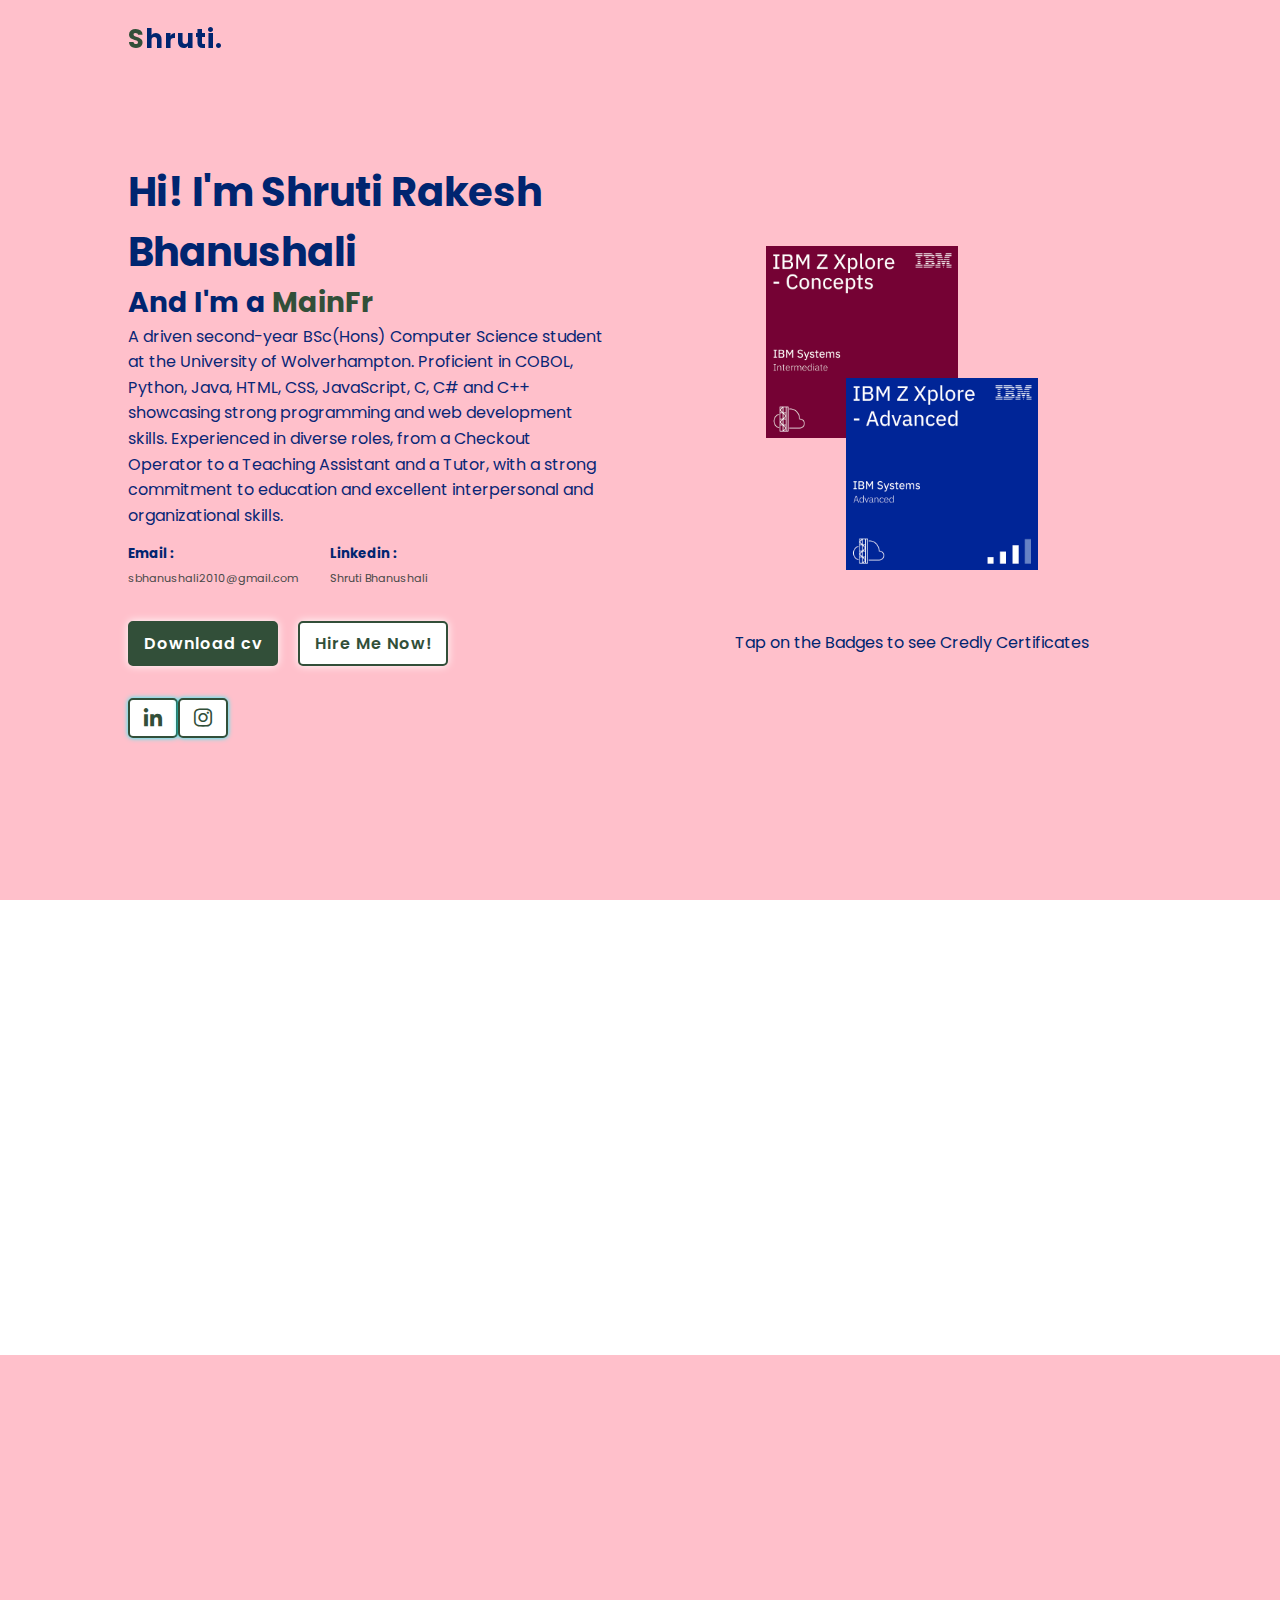
<file: index.html>
<!DOCTYPE html>
<html lang="en">
<head>
    <meta charset="UTF-8">
    <meta name="viewport" content="width=device-width, initial-scale=1.0">
    <title>Shruti Bhanushali</title>
    <link rel="stylesheet" href="style.css">
    <link rel="icon" href="icons8-portfolio-64.png" type="image/png">
    <link href='https://unpkg.com/boxicons@2.1.4/css/boxicons.min.css' rel='stylesheet'>
<head>
<body>
    <!-- header site  -->
    <header>
        <div class="logo"><span>S</span>hruti.</div>
        <ul class="navlist">
            <li><a href="#home" style="--i:1;">Home</a></li>
            <li><a href="#about" style="--i:2;">About</a></li>
            <li><a href="#skills" style="--i:4;">Skills</a></li>
            <li><a href="#portfolio" style="--i:5;">Portfolio</a></li>
        </ul>
        <div id="menu-icon" class="bx bx-menu"></div>
    </header>


    <!-- home section -------------------------------------------------------->
    <section id="home" class="home">
        <div class="home-content scroll-scale">
            <h1>Hi! I'm Shruti Rakesh Bhanushali</h1>
            <div class="change-text">
                <h3>And I'm a</h3>
                <h3>
                    <span class="word">Student</span>
                    <span class="word">MainFramer</span>
                    <span class="word">ML&nbsp;engineer</span>
                    <span class="word">Web&nbsp;Developer</span>
                    <span class="word">Frontend&nbsp;Developer</span>
                </h3>
            </div>

            <p>A driven second-year BSc(Hons) Computer Science student at the University of Wolverhampton. Proficient in COBOL, Python, Java, HTML, CSS, JavaScript, C, C# and C++ showcasing strong programming and web development skills. Experienced in diverse roles, from a Checkout Operator to a Teaching Assistant and a Tutor, with a strong commitment to education and excellent interpersonal and organizational skills.</p>

            <div class="info-box">
                <div class="email-info">
                    <h5>Email :</h5>
                    <span>sbhanushali2010@gmail.com</span>
                </div>
                <div class="behance-info">
                    <h5>Linkedin :</h5>
                    <span>Shruti Bhanushali</span>
                </div>
            </div>

            <div class="btn-box">
                <a href="ShrutiBhanushaliCV.pdf" class="btn">Download cv</a>
                <a href="mailto:sbhanushali2010@gmail.com" class="btn">Hire Me Now!</a>
            </div>

            <div class="social-icons">
                <a href="https://www.linkedin.com/in/shruti-bhanushali-9539a025b/"><i class='bx bxl-linkedin'></i></a>
                <a href="https://www.instagram.com/shrutirbhanushali/"><i class='bx bxl-instagram'></i></a>
            </div>
        </div>

        <div class="home-image scroll-scale">
            <div class="img-box">
                <a href="https://www.credly.com/badges/64c7030e-fb0e-4380-9a9e-2f94be5456d9/public_url"><img class="inner" src="ibm-z-xplore-concepts (2).png" alt=""></a>
                <a href="https://www.credly.com/badges/ff7a7794-5530-4a1b-acf7-c3dd86ae7668/public_url"><img class="outer" src="ibm-z-xplore-advanced (1).png" alt=""></a>
            </div>

            <div>
            <p class="message">Tap on the Badges to see Credly Certificates</p>
            </div>
        </div>
    </section>

    <!-- about section -------------------------------------------------------->
    <section id="about" class="about">
        <div class="about-content scroll-scale">
            <span>Let me introduce myself</span>
            <h2>About Me</h2>
            <h3>A story of good</h3>
            <p>🌍 International student in the UK since 2022, I am a tech enthusiast with a passion for coding and physics. Beyond the world of algorithms, I orchestrate my life with the harmonies of three musical instruments, creating a unique symphony of technology and art.</p>

            <div class="btn-box">
                <a href="#" class="btn">Read More!</a>
            </div>
        </div>
     </section>
      <!-- skill section -------------------------------------------------------->
      <section id="skills" class="skills">
        <div class="main-text scroll-scale">
            <span>Technical and Professional</span>
            <h2>My Skills</h2>
        </div>
        <br>
        <br>

        <div class="skill-main">
            <div class="skill-left scroll-scale">
                <h3>Technical Skills</h3>
                <div class="skill-bar">
                    <div class="info">
                        <p>Python</p>
                        <p>92%</p>
                    </div>
                    <div class="bar">
                        <span class="python"></span>
                    </div>
                </div>

                <div class="skill-bar">
                    <div class="info">
                        <p>HTML</p>
                        <p>82%</p>
                    </div>
                    <div class="bar">
                        <span class="html"></span>
                    </div>
                </div>
                
                <div class="skill-bar">
                    <div class="info">
                        <p>CSS</p>
                        <p>60%</p>
                    </div>
                    <div class="bar">
                        <span class="css"></span>
                    </div>
                </div>

                <div class="skill-bar">
                    <div class="info">
                        <p>Javascript</p>
                        <p>80%</p>
                    </div>
                    <div class="bar">
                        <span class="javascript"></span>
                    </div>
                </div>

                <div class="skill-bar">
                    <div class="info">
                        <p>C</p>
                        <p>50%</p>
                    </div>
                    <div class="bar">
                        <span class="c"></span>
                    </div>
                </div>

                <div class="skill-bar">
                    <div class="info">
                        <p>Java</p>
                        <p>70%</p>
                    </div>
                    <div class="bar">
                        <span class="java"></span>
                    </div>
                </div>

            </div>
            <div class="skill-right scroll-scale">
                <h3>Professional Skills</h3>
                <div class="professional">
                    <div class="box">
                        <div class="circle" data-dots="80" data-percent="95"></div>
                        <div class="text">
                            <big>95%</big>
                            <small>Team Work</small>
                        </div>
                    </div>

                    <div class="box">
                        <div class="circle" data-dots="80" data-percent="90"></div>
                        <div class="text">
                            <big>96%</big>
                            <small>Creativity and Innovation</small>
                        </div>
                    </div>

                    <div class="box">
                        <div class="circle" data-dots="80" data-percent="85"></div>
                        <div class="text">
                            <big>85%</big>
                            <small>Attention to Detail</small>
                        </div>
                    </div>

                    <div class="box">
                        <div class="circle" data-dots="80" data-percent="70"></div>
                        <div class="text">
                            <big>70%</big>
                            <small>Leadership</small>
                        </div>
                    </div>
                </div>
            </div>
        </div>
      </section>

      <!-- portfolio section -------------------------------------------------------->
      <section id="portfolio" class="portfolio">
        <div class="main-text scroll-scale">
            <span>What i've done so far</span>
            <h2>Projects</h2>          
        </div>
        <br>
        <br>

            <div class="portfolio-gallery scroll-bottom">
                    <div class="project1">
                    <h3>Games Technology</h3>
                        <p>
                        Designed an educational Unity app for solar simulation, leveraging game technology for serious applications in learning.
                        </p>
                    </div>

                    <div class="project1">
                        <h3>Internet Software Architecture</h3>
                        <p>
                        Developed Weather Forecast app prototypes with live data retrieval, server-side caching using PHP and MySQL in prototype 2, and browser caching with localStorage in prototype 3. Included UML Deployment Diagrams and reflective reports for each version, emphasizing strengths and weaknesses of the evolving architecture.
                        </p>
                    </div>

                    <div class="project1">
                        <h3>Data Analysis</h3>
                        <p>
                            •	Developed regression models using Linear Regression Model, Random Forest Regressor, and Neural Networks for House prices (R2 : 82.14%).
                            <br>
                            •	Applied classification algorithms (Decision Tree Classifier, Logistic Regression, NN), demonstrating proficiency in machine learning techniques for stellar classification and attained an accuracy of 96.96%.
                        </p>
                    </div>

                    <div class="project1">
                        <h3>E-commerce site</h3>
                        <p>
                        Developed mock e-commerce site using HTML, CSS, and JS, showcasing product handling, and checkout process proficiency. Conducted heuristic evaluation, detailing design choices, usability tests, and improvements based on results.
                        </p>
                    </div>

                    <div class="project1">
                        <h3>Collaborative Development </h3>
                        <p>
                            <i>Role: Software Developer and Business Analyst</i>
                            <br>
                            •	Spearheaded the development of a Minimum Viable Product (MVP) for an innovative healthcare app and created a user-friendly Minimal Marketable Product (MMP), emphasizing features crucial for patient-caregiver interaction. Implemented elderly-friendly design choices, catering to a diverse and less IT-literate audience. Contributed to Weekly Meetings.
                        </p>
                    </div>

                    <div class="project1">
                        <h3>Object-Oriented Programming </h3>
                        <p>
                            •	Designed Java banking system with Swing GUI for user transactions.
                            <br>
                            •	Developed a modified Trivial Pursuit game in Java, testing OOP principles, file handling, and unit testing. Implemented classes for reading, writing, deleting questions, game functions, game setup, and main. Created GUI with options to add and play questions. Incorporated a high score table and MySQL integration, ensuring modular design and testing.
                        </p>
                    </div>
                    <div class="project1">
                        <h3>Programming</h3>
                        <p>
                            •	Implemented Caesar Cipher encryption/decryption for secure text communication. 
                            <br>
                            •	Programmed Tic-Tac-Toe with AI opponent and winner determination.
                        </p>
                    </div>

            </div>

        </div>
      </section>


    <!-- footer website -->
    <footer>
        <p class="scroll-scale">Copyright &copy; 2024 by Shruti Bhanushali || All Right  Reservd.</p>
        <a href="#home"><i class='bx bx-up-arrow-alt'></i></a>
    </footer> 
      

    <script src="mixitup.min.js"></script>
    <script src="script.js"></script>

</body>
</html>
</file>
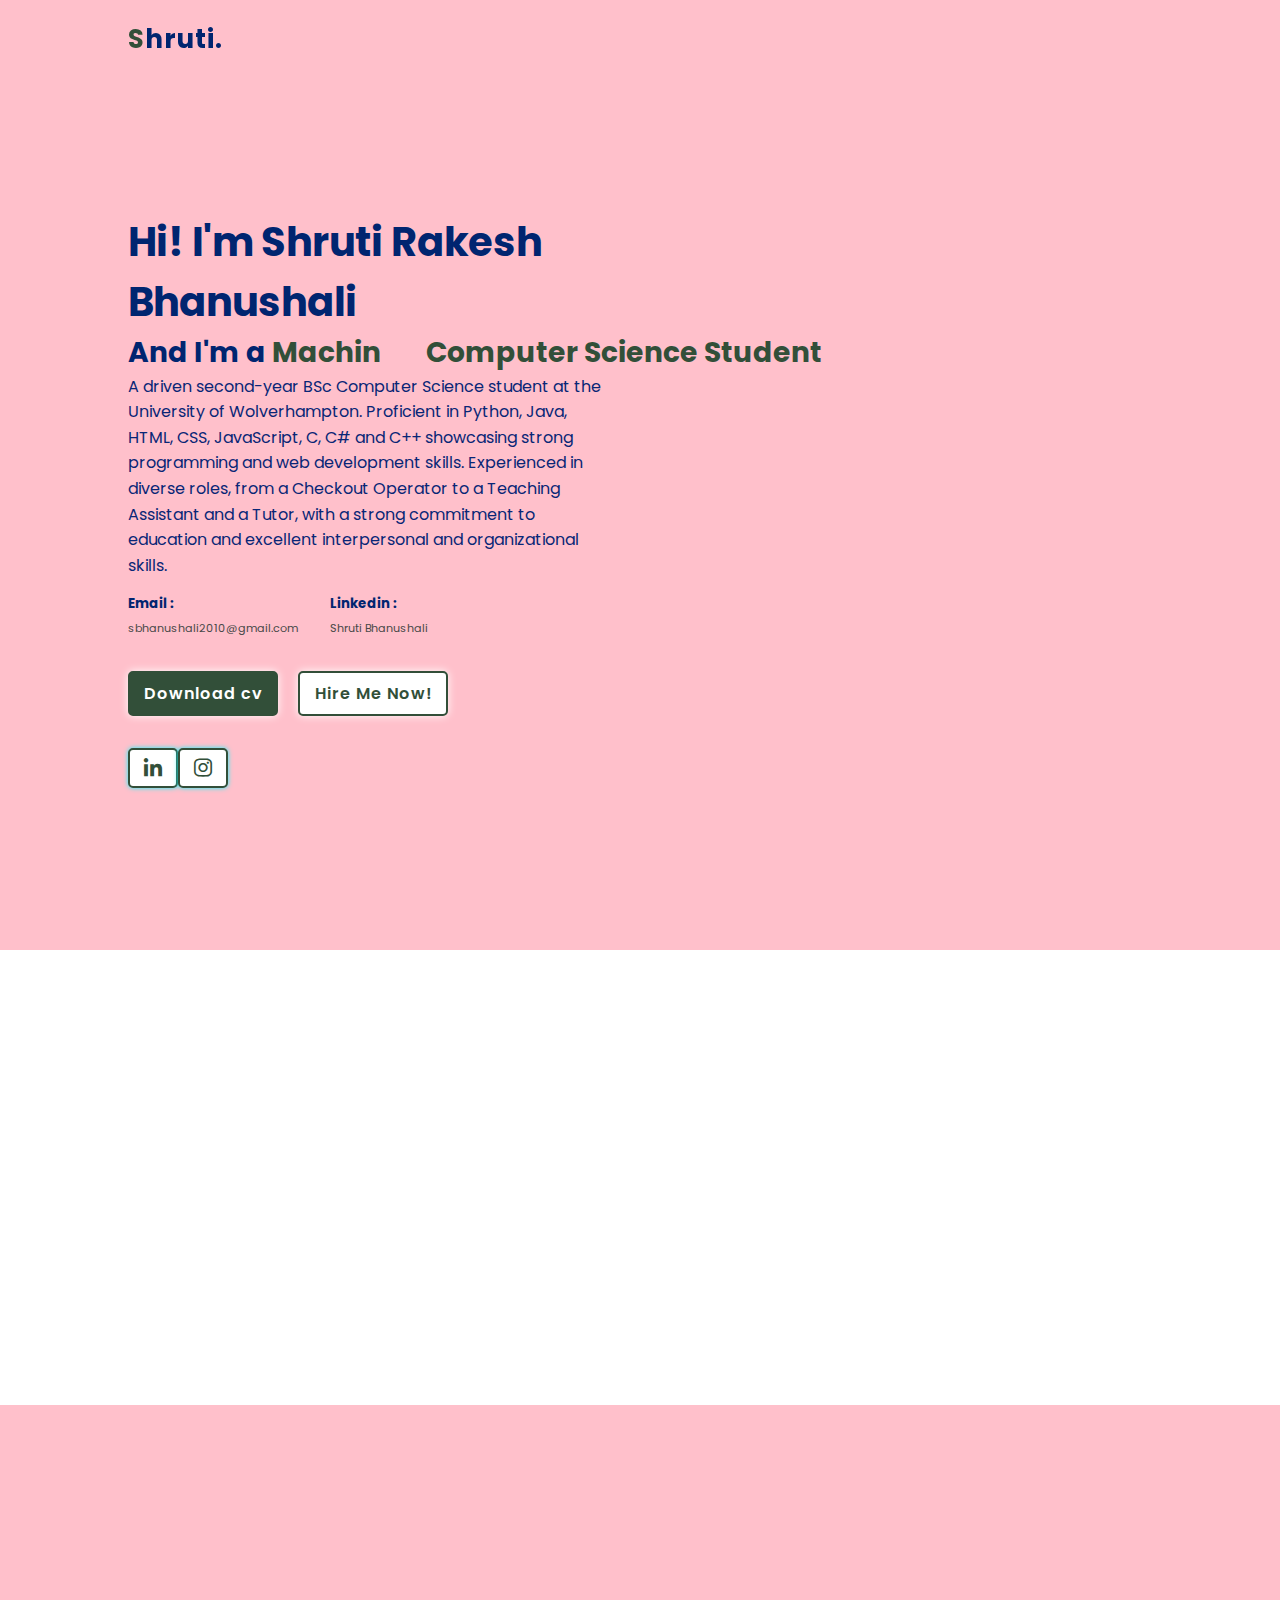
<file: docs/index.html>
<!DOCTYPE html>
<html lang="en">
<head>
    <meta charset="UTF-8">
    <meta name="viewport" content="width=device-width, initial-scale=1.0">
    <title>Portfolio Website</title>
    <link rel="stylesheet" href="../style.css">
    <link href='https://unpkg.com/boxicons@2.1.4/css/boxicons.min.css' rel='stylesheet'>
<head>
<body>
    <!-- header site  -->
    <header>
        <div class="logo"><span>S</span>hruti.</div>
        <ul class="navlist">
            <li><a href="#home" style="--i:1;">Home</a></li>
            <li><a href="#about" style="--i:2;">About</a></li>
            <li><a href="#skills" style="--i:4;">Skills</a></li>
            <li><a href="#portfolio" style="--i:5;">Portfolio</a></li>
        </ul>
        <div id="menu-icon" class="bx bx-menu"></div>
    </header>


    <!-- home section -------------------------------------------------------->
    <br>
    <br>
    <section id="home" class="home">
        <div class="home-content scroll-scale">
            <h1>Hi! I'm Shruti Rakesh Bhanushali</h1>
            <div class="change-text">
                <h3>And I'm a</h3>
                <h3>
                    <span class="word">BSc(Hons) Computer&nbsp;Science&nbsp;Student</span>
                    <span class="word">Machine&nbsp;learning&nbsp;engineer</span>
                    <span class="word">Web&nbsp;Developer</span>
                    <span class="word">Frontend&nbsp;Developer</span>
                </h3>
            </div>
            
            <p>A driven second-year BSc Computer Science student at the University of Wolverhampton. Proficient in Python, Java, HTML, CSS, JavaScript, C, C# and C++ showcasing strong programming and web development skills. Experienced in diverse roles, from a Checkout Operator to a Teaching Assistant and a Tutor, with a strong commitment to education and excellent interpersonal and organizational skills.</p>

            <div class="info-box">
                <div class="email-info">
                    <h5>Email :</h5>
                    <span>sbhanushali2010@gmail.com</span>
                </div>
                <div class="behance-info">
                    <h5>Linkedin :</h5>
                    <span>Shruti Bhanushali</span>
                </div>
            </div>

            <div class="btn-box">
                <a href="ShrutiBhanushaliCV.pdf" class="btn">Download cv</a>
                <a href="mailto:sbhanushali2010@gmail.com" class="btn">Hire Me Now!</a>
            </div>

            <div class="social-icons">
                <a href="https://www.linkedin.com/in/shruti-bhanushali-9539a025b/"><i class='bx bxl-linkedin'></i></a>
                <a href="https://www.instagram.com/shrutirbhanushali/"><i class='bx bxl-instagram'></i></a>
            </div>
        </div>
    </section>

    <!-- about section -------------------------------------------------------->
    <section id="about" class="about">
        <div class="about-content scroll-scale">
            <span>Let me introduce myself</span>
            <h2>About Me</h2>
            <h3>A story of good</h3>
            <p>🌍 International student in the UK since 2022, I am a tech enthusiast with a passion for coding and physics. Beyond the world of algorithms, I orchestrate my life with the harmonies of three musical instruments, creating a unique symphony of technology and art.</p>

            <div class="btn-box">
                <a href="#" class="btn">Read More!</a>
            </div>
        </div>
     </section>
      <!-- skill section -------------------------------------------------------->
      <section id="skills" class="skills">
        <div class="main-text scroll-scale">
            <span>technical and professional</span>
            <h2>My Skills</h2>
        </div>
        <br>
        <br>

        <div class="skill-main">
            <div class="skill-left scroll-scale">
                <h3>Technical Skills</h3>
                <div class="skill-bar">
                    <div class="info">
                        <p>Python</p>
                        <p>92%</p>
                    </div>
                    <div class="bar">
                        <span class="python"></span>
                    </div>
                </div>

                <div class="skill-bar">
                    <div class="info">
                        <p>HTML</p>
                        <p>82%</p>
                    </div>
                    <div class="bar">
                        <span class="html"></span>
                    </div>
                </div>
                
                <div class="skill-bar">
                    <div class="info">
                        <p>CSS</p>
                        <p>60%</p>
                    </div>
                    <div class="bar">
                        <span class="css"></span>
                    </div>
                </div>

                <div class="skill-bar">
                    <div class="info">
                        <p>Javascript</p>
                        <p>80%</p>
                    </div>
                    <div class="bar">
                        <span class="javascript"></span>
                    </div>
                </div>

                <div class="skill-bar">
                    <div class="info">
                        <p>C</p>
                        <p>50%</p>
                    </div>
                    <div class="bar">
                        <span class="c"></span>
                    </div>
                </div>

                <div class="skill-bar">
                    <div class="info">
                        <p>Java</p>
                        <p>70%</p>
                    </div>
                    <div class="bar">
                        <span class="java"></span>
                    </div>
                </div>

            </div>
            <div class="skill-right scroll-scale">
                <h3>Professional Skills</h3>
                <div class="professional">
                    <div class="box">
                        <div class="circle" data-dots="80" data-percent="95"></div>
                        <div class="text">
                            <big>95%</big>
                            <small>Team Work</small>
                        </div>
                    </div>

                    <div class="box">
                        <div class="circle" data-dots="80" data-percent="90"></div>
                        <div class="text">
                            <big>96%</big>
                            <small>Creativity and Innovation</small>
                        </div>
                    </div>

                    <div class="box">
                        <div class="circle" data-dots="80" data-percent="85"></div>
                        <div class="text">
                            <big>85%</big>
                            <small>Attention to Detail</small>
                        </div>
                    </div>

                    <div class="box">
                        <div class="circle" data-dots="80" data-percent="70"></div>
                        <div class="text">
                            <big>70%</big>
                            <small>Leadership</small>
                        </div>
                    </div>
                </div>
            </div>
        </div>
      </section>

      <!-- portfolio section -------------------------------------------------------->
      <section id="portfolio" class="portfolio">
        <div class="main-text scroll-scale">
            <span>What i've done so far</span>
            <h2>Projects</h2>          
        </div>
        <br>
        <br>

            <div class="portfolio-gallery scroll-bottom">
                    <div class="project1">
                    <h3>Games Technology</h3>
                        <p>
                        Designed an educational Unity app for solar simulation, leveraging game technology for serious applications in learning.
                        </p>
                    </div>

                    <div class="project1">
                        <h3>Internet Software Architecture</h3>
                        <p>
                        Developed Weather Forecast app prototypes with live data retrieval, server-side caching using PHP and MySQL in prototype 2, and browser caching with localStorage in prototype 3. Included UML Deployment Diagrams and reflective reports for each version, emphasizing strengths and weaknesses of the evolving architecture.
                        </p>
                    </div>

                    <div class="project1">
                        <h3>Data Analysis</h3>
                        <p>
                            •	Developed regression models using Linear Regression Model, Random Forest Regressor, and Neural Networks for House prices (R2 : 82.14%).
                            <br>
                            •	Applied classification algorithms (Decision Tree Classifier, Logistic Regression, NN), demonstrating proficiency in machine learning techniques for stellar classification and attained an accuracy of 96.96%.
                        </p>
                    </div>

                    <div class="project1">
                        <h3>E-commerce site</h3>
                        <p>
                        Developed mock e-commerce site using HTML, CSS, and JS, showcasing product handling, and checkout process proficiency. Conducted heuristic evaluation, detailing design choices, usability tests, and improvements based on results.
                        </p>
                    </div>

                    <div class="project1">
                        <h3>Collaborative Development </h3>
                        <p>
                            <i>Role: Software Developer and Business Analyst</i>
                            <br>
                            •	Spearheaded the development of a Minimum Viable Product (MVP) for an innovative healthcare app and created a user-friendly Mobile Medical Platform (MMP), emphasizing features crucial for patient-caregiver interaction. Implemented elderly-friendly design choices, catering to a diverse and less IT-literate audience. Contributed to Weekly Meetings.
                        </p>
                    </div>

                    <div class="project1">
                        <h3>Object-Oriented Programming </h3>
                        <p>
                            •	Designed Java banking system with Swing GUI for user transactions.
                            <br>
                            •	Developed a modified Trivial Pursuit game in Java, testing OOP principles, file handling, and unit testing. Implemented classes for reading, writing, deleting questions, game functions, game setup, and main. Created GUI with options to add and play questions. Incorporated a high score table and MySQL integration, ensuring modular design and testing.
                        </p>
                    </div>
                    <div class="project1">
                        <h3>Programming</h3>
                        <p>
                            •	Implemented Caesar Cipher encryption/decryption for secure text communication. 
                            <br>
                            •	Programmed Tic-Tac-Toe with AI opponent and winner determination.
                        </p>
                    </div>

            </div>

        </div>
      </section>


    <!-- footer website -->
    <footer>
        <p class="scroll-scale">Copyright &copy; 2024 by Shruti Bhanushali || All Right  Reservd.</p>
        <a href="#home"><i class='bx bx-up-arrow-alt'></i></a>
    </footer> 
      

    <script src="../mixitup.min.js"></script>
    <script src="../script.js"></script>

</body>
</html>
</file>
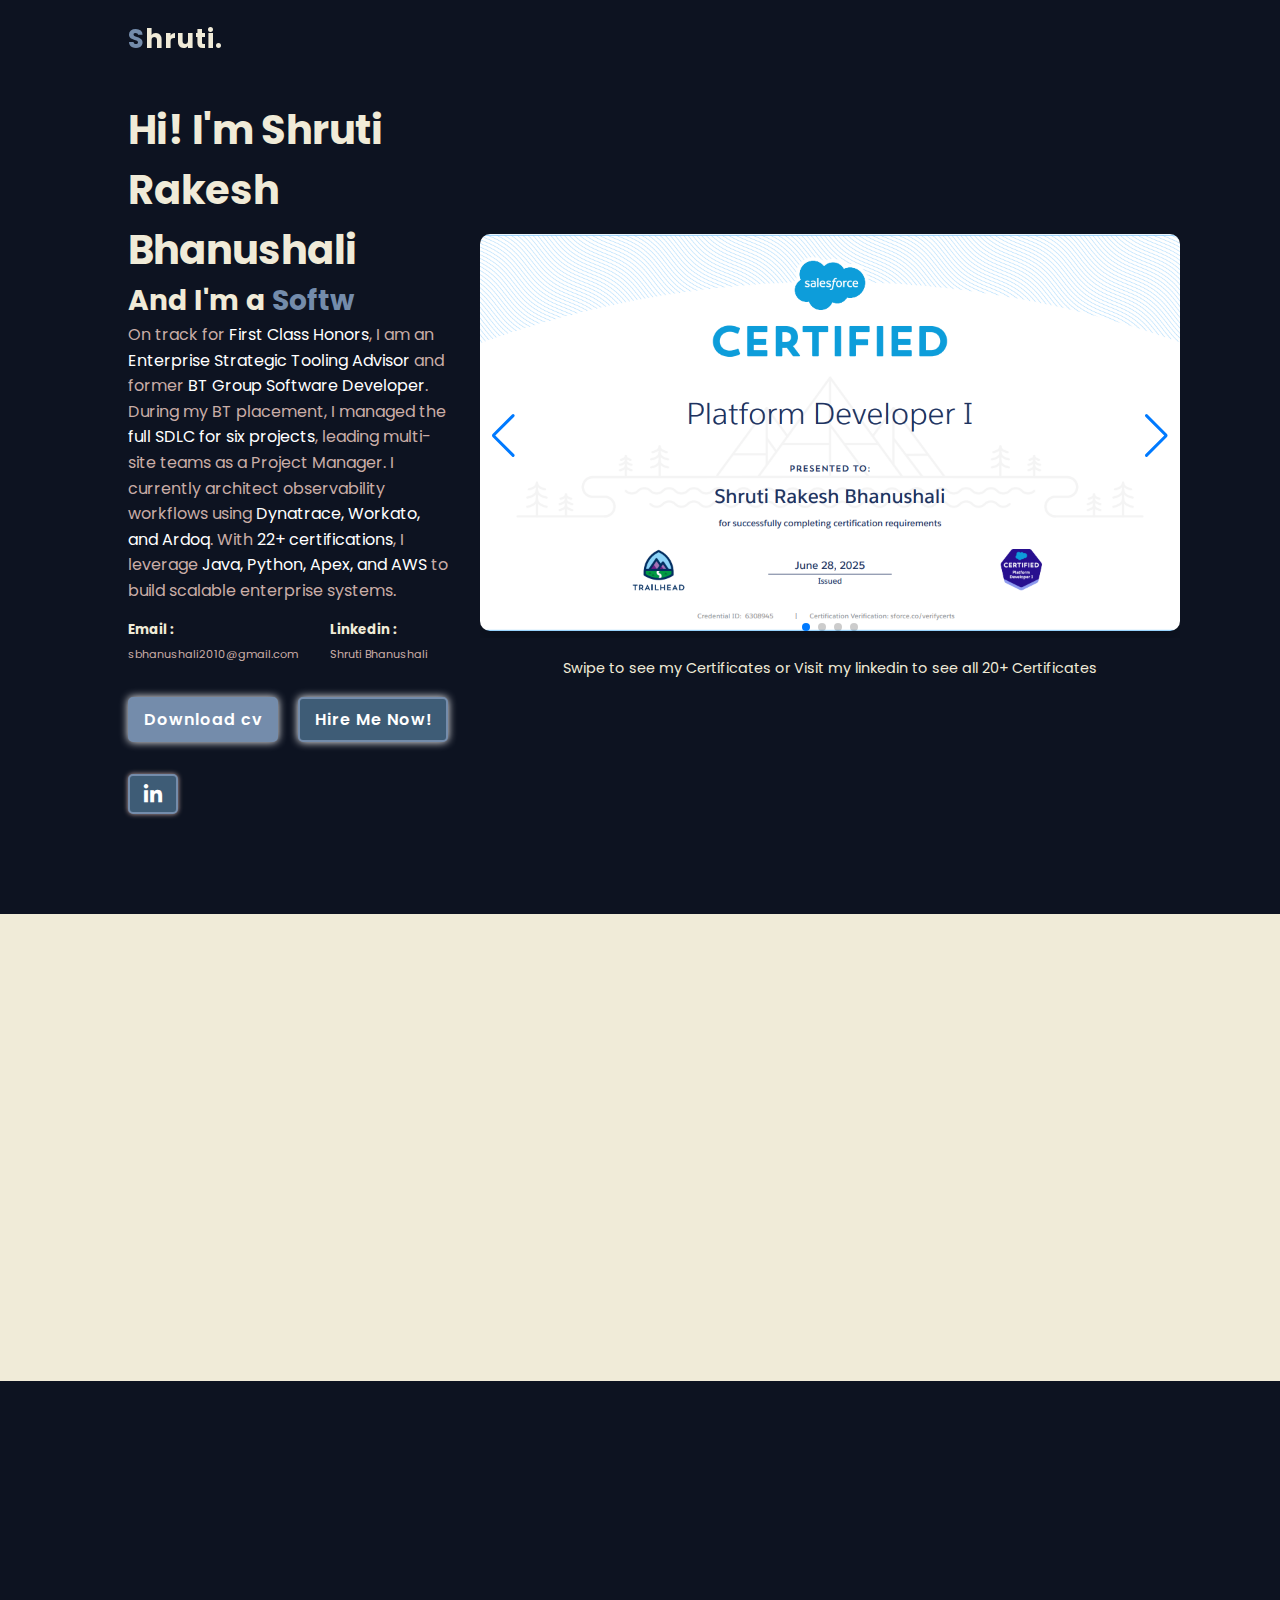
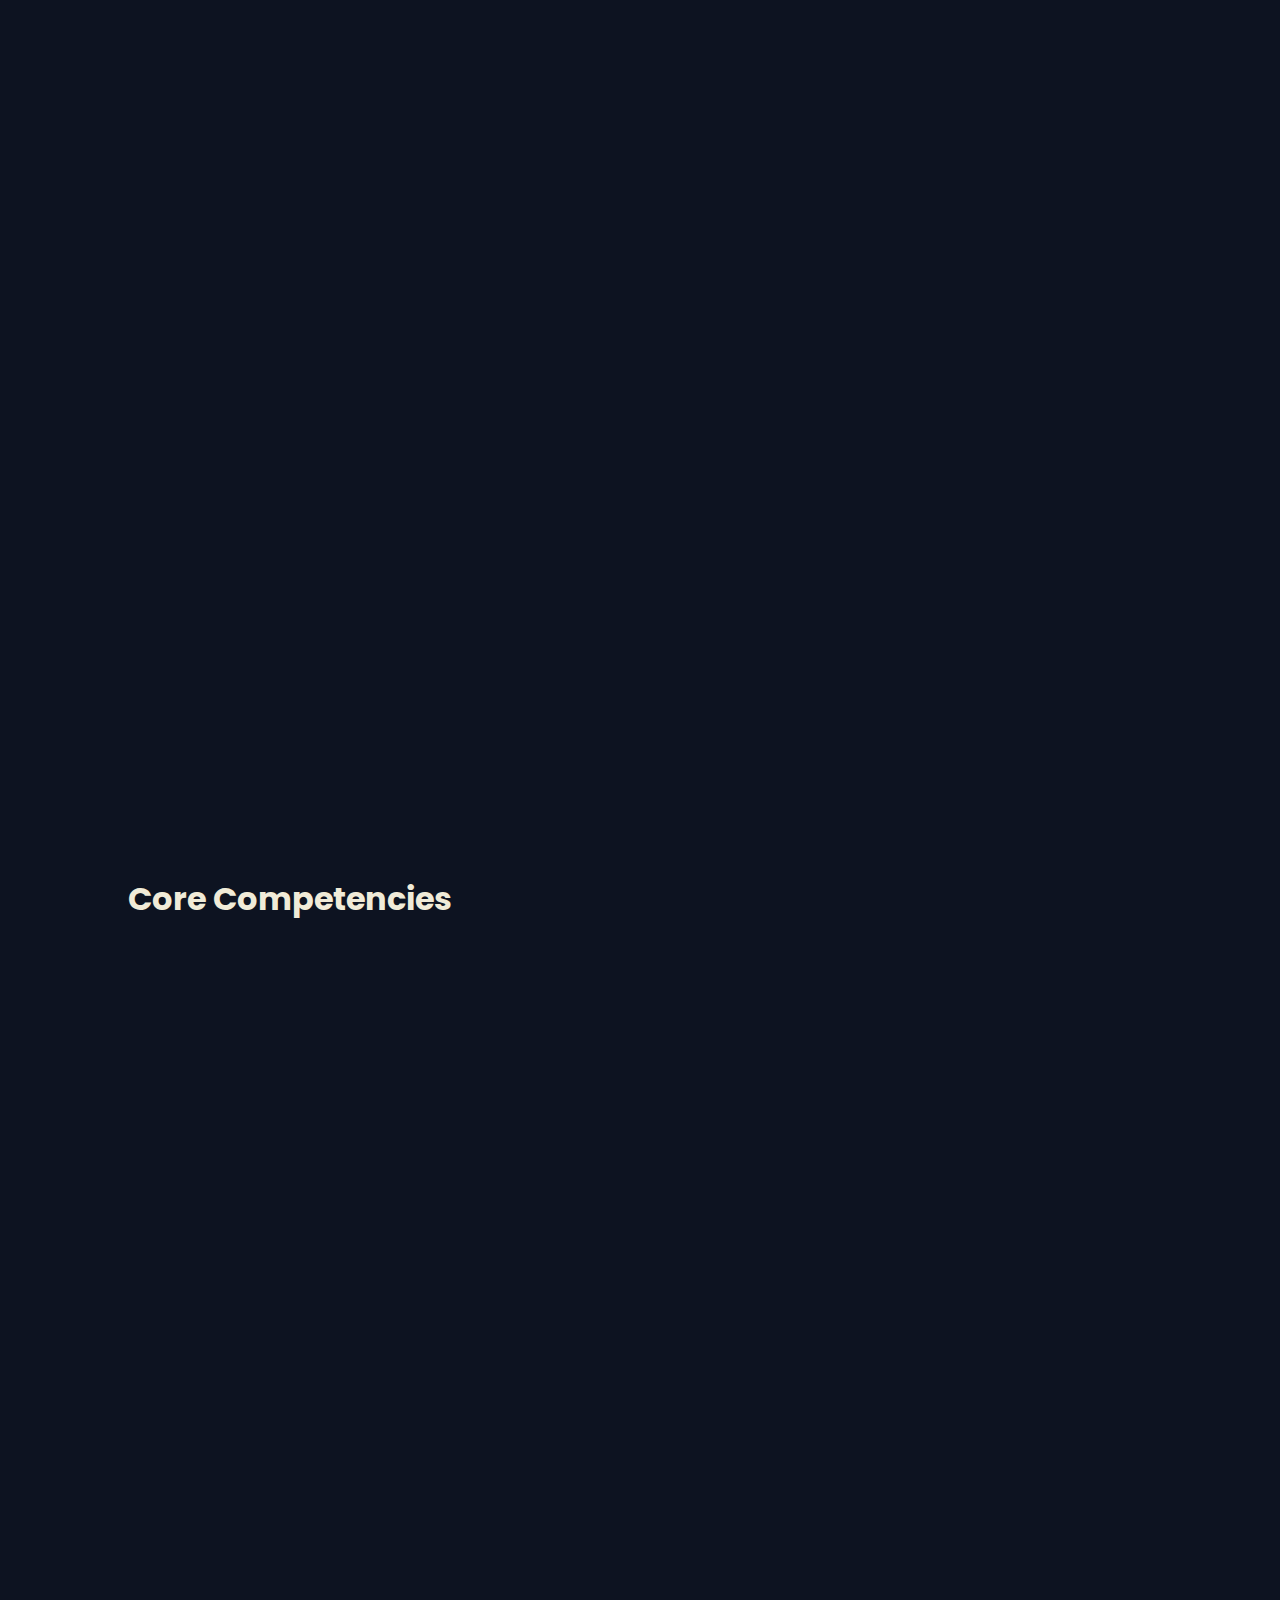
<file: sbhanushali2010.github.io-main/index.html>
<!DOCTYPE html>
<html lang="en">
<head>
    <meta charset="UTF-8">
    <meta name="viewport" content="width=device-width, initial-scale=1.0">
    <title>Shruti Bhanushali</title>
    <link rel="stylesheet" href="style.css">
    <link rel="stylesheet" href="https://cdn.jsdelivr.net/npm/swiper@11/swiper-bundle.min.css" />
    <link href='https://unpkg.com/boxicons@2.1.4/css/boxicons.min.css' rel='stylesheet'>
    <script src="https://cdn.jsdelivr.net/npm/swiper@11/swiper-bundle.min.js"></script>
    <link rel="icon" href="icons8-portfolio-64.png" type="image/png">
    <link href='https://unpkg.com/boxicons@2.1.4/css/boxicons.min.css' rel='stylesheet'>
<head>
<body>
    <!-- header site  -->
    <header>
        <div class="logo"><span>S</span>hruti.</div>
        <ul class="navlist">
            <li><a href="#home" style="--i:1;">Home</a></li>
            <li><a href="#about" style="--i:2;">About</a></li>
            <li><a href="#skills" style="--i:4;">Skills</a></li>
            <li><a href="#portfolio" style="--i:5;">Portfolio</a></li>
        </ul>
        <div id="menu-icon" class="bx bx-menu"></div>
    </header>


    <!-- home section -------------------------------------------------------->
    <section id="home" class="home">
        <div class="home-content scroll-scale">
            <h1>Hi! I'm Shruti Rakesh Bhanushali</h1>
            <div class="change-text">
                <h3>And I'm a</h3>
                <h3>
                    <span class="word">Student</span>
                    <span class="word">Software&nbsp;Engineer</span>
                    <span class="word">ML&nbsp;engineer</span>
                    <span class="word">Salesforce&nbsp;Developer</span>
                    <span class="word">Enterprise&nbsp;Architect</span>
                    <span class="word">Web&nbsp;Developer</span>
                </h3>
            </div>

            <p>
                On track for <span class="highlight">First Class Honors</span>, I am an 
                <span class="highlight">Enterprise Strategic Tooling Advisor</span> and former 
                <span class="highlight">BT Group Software Developer</span>. During my BT placement, I managed the 
                <span class="highlight">full SDLC for six projects</span>, leading multi-site teams 
                as a Project Manager. I currently architect observability workflows using 
                <span class="highlight">Dynatrace, Workato, and Ardoq</span>. With 
                <span class="highlight">22+ certifications</span>, I leverage 
                <span class="highlight">Java, Python, Apex, and AWS</span> to build scalable 
                enterprise systems.
            </p>

            <div class="info-box">
                <div class="email-info">
                    <h5>Email :</h5>
                    <span>sbhanushali2010@gmail.com</span>
                </div>
                <div class="behance-info">
                    <h5>Linkedin :</h5>
                    <span>Shruti Bhanushali</span>
                </div>
            </div>

            <div class="btn-box">
                <a href="ShrutiCV2244330.pdf" class="btn">Download cv</a>
                <a href="mailto:sbhanushali2010@gmail.com" class="btn">Hire Me Now!</a>
            </div>

            <div class="social-icons">
                <a href="https://www.linkedin.com/in/shruti-bhanushali-9539a025b/"><i class='bx bxl-linkedin'></i></a>
            </div>
        </div>

        <div class="home-image scroll-scale">
           <div class="swiper mySwiper">
                <div class="swiper-wrapper">
                    <div class="swiper-slide">
                        <img src="platformdev.png" alt="Salesforce Platform Developer">
                    </div>
                    <div class="swiper-slide">
                        <img src="Admin.png" alt="Salesforce Administrator">
                    </div>

                   <div class="swiper-slide">
                        <img src="businessanalyst.png" alt="Salesforce Business Analyst">
                    </div>
                    <div class="swiper-slide">
                        <img src="aiassociate.png" alt="Salesforce AI associate">
                    </div>
                </div>
                <div class="swiper-pagination"></div>
                <div class="swiper-button-next"></div>
                <div class="swiper-button-prev"></div>
            </div>
            <p class="message">Swipe to see my Certificates or Visit my linkedin to see all 20+ Certificates</p>    
        </div>
    </section>

    <!-- about section -------------------------------------------------------->
    <section id="about" class="about">
        <div class="about-content scroll-scale">
            <span>Let me introduce myself <i class='bx  bx-hail'></i> </span>
            <h2>About Me</h2>
            <p>Beyond my technical roles, I am a dedicated <span class="highlight2">educator</span>
            who has mentored students in <span class="highlight2">Mathematics</span> and <span class="highlight2">Science</span>,
            always striving to make complex concepts accessible through digital tools.
            I am also deeply committed to community impact; during my time at BT, I actively contributed to the <span class="highlight2">BFSEC( Belfast Social Events Committee)</span>,
            helping host events that raised vital funds for <span class="highlight2">Cancer Focus NI</span>.
            Whether I am exploring the intricacies of mainframe modernization or collaborating on IoT projects,
            I believe in technology as a force for good, driven by a philosophy of flexibility, empathy, and putting the customer first.</p>

            <div class="btn-box">
                <a href="#" class="btn">Read More!</a>
            </div>
        </div>
     </section>

     <!---------------------portfolio---------------->
       <section id="portfolio" class="projects">
            <div class="main-text scroll-scale">
                <h2>Personal Projects</h2>           
            </div>
            <br><br>

            <div class="portfolio-gallery scroll-bottom">
                <div class="project1">
                    <i class='bx bx-math' style="font-size: 2rem; color: #12f7ff;"></i>
                    <h3>The Collatz Blackhole</h3>
                    <h4 style="color: var(--hover-color);">Mathematical Visualization</h4>
                    <p>
                        An interactive visualization of the <strong>Collatz Conjecture</strong> (3n + 1 problem). Built to explore the "Blackhole" property of the number 1, where every positive integer eventually falls into the 4-2-1 loop. 
                    </p>
                    <div class="btn-box" style="margin-top: 15px; width: 100%; gap: 10px;">
                        <a href="https://sbhanushali2010.github.io/CollatzBlackhole/" class="btn" style="width: 130px; font-size: 0.8rem;" target="_blank">Live Demo</a>
                        <a href="https://www.linkedin.com/pulse/mathematical-blackhole-shruti-rakesh-bhanushali-9e" class="btn" style="width: 130px; font-size: 0.8rem;" target="_blank">Read Article</a>
                    </div>
                </div>
            
                <div class="project1">
                    <i class='bx bx-shopping-bag' style="font-size: 2rem; color: #12f7ff;"></i>
                    <h3>UrbanCart E-Commerce</h3>
                    <h4 style="color: var(--hover-color);">Full-Stack & UX Research</h4>
                    <p>
                        A user-centric shopping platform built with <strong>Shneiderman's Eight Golden Rules</strong> of interface design. Features dynamic item generation, <code>localStorage</code> data persistence, and a validated checkout workflow[cite: 53, 57, 61].
                    </p>
                    <div class="btn-box" style="margin-top: 15px; width: 100%; gap: 10px;">
                        <a href="https://github.com/sbhanushali2010/E-Commerce-Website" class="btn" style="width: 130px; font-size: 0.8rem;" target="_blank">GitHub Code</a>
                        <a href="Heuristics2244330.pdf" class="btn" style="width: 130px; font-size: 0.8rem;" target="_blank">UX Report</a>
                    </div>
                </div>

                <div class="project1">
                    <i class='bx bx-plus-medical' style="font-size: 2rem; color: #12f7ff;"></i>
                    <h3>Careify: Healthcare App</h3>
                    <h4 style="color: var(--hover-color);">Developer & Business Analyst</h4>
                    <p>
                        Spearheaded the development of a <strong>Minimum Viable Product (MVP)</strong> for a healthcare platform. As a Business Analyst, I defined the Minimal Marketable Product (MMP) features, emphasizing elderly-friendly UI/UX to facilitate patient-caregiver interaction.
                    </p>
                    <div class="btn-box" style="margin-top: 15px; width: 100%; gap: 10px;">
                        <a href="https://careify.kunfucle.com/" class="btn" style="width: 130px; font-size: 0.8rem;" target="_blank">Live Demo</a>
                        <a href="5CS024 - 2244330 MMP Individual Contribution Document.pdf" class="btn" style="width: 130px; font-size: 0.8rem;">Document</a>
                    </div>
                </div>

                <div class="project1">
                    <i class='bx bx-joystick' style="font-size: 2rem; color: #12f7ff;"></i>
                    <h3>Mission Zargoth</h3>
                    <h4 style="color: var(--hover-color);">VR Game Development</h4>
                    <p>
                        An immersive Virtual Reality educational game developed in <strong>Unity</strong> using <strong>C#</strong>. Designed an interactive "space cockpit" environment where players solve mathematical challenges to progress, featuring motion-controlled laser interactions and real-time score tracking.
                    </p>
                    <div class="btn-box" style="margin-top: 15px; width: 100%; gap: 10px;">
                        <a href="https://github.com/sbhanushali2010/Mission-Zargoth" class="btn" style="width: 130px; font-size: 0.8rem;" target="_blank">GitHub Code</a>
                        <a href="6CS013_EIT _Task1_VRApp2244330.mp4" class="btn" style="width: 130px; font-size: 0.8rem;">View Gameplay</a>
                    </div>
                </div>

                <div class="project1">
                    <i class='bx bx-chip' style="font-size: 2rem; color: #12f7ff;"></i>
                    <h3>CUDA Image Processing</h3>
                    <h4 style="color: var(--hover-color);">High-Performance Computing</h4>
                    <p>
                        Developed a high-performance <strong>Sobel Edge Detection</strong> algorithm using <strong>CUDA C</strong>. Optimized image processing by offloading luminance calculations and gradient magnitude kernels to the GPU, achieving massive parallel acceleration for 2D convolution.
                    </p>
                    <div class="btn-box" style="margin-top: 15px; width: 100%; gap: 10px;">
                        <a href="https://github.com/sbhanushali2010/ImageEdgesDetection" class="btn" style="width: 130px; font-size: 0.8rem;" target="_blank">GitHub Code</a>
                    </div>
                </div>
            </div>
       </section>


      <!-- skill section -------------------------------------------------------->
      <section id="skills" class="skills">
        <h1>Core Competencies</h1><br><br>
        <div class="competencies-grid scroll-scale">
            

            <div class="comp-box">
                <i class='bx bx-cloud'></i>
                <h3>Cloud Architecture</h3>
                <p>Designing scalable enterprise systems leveraging AWS and cloud-native principles for high availability.</p>
            </div>

            <div class="comp-box">
                <i class='bx bx-git-branch'></i>
                <h3>Full SDLC Management</h3>
                <p>End-to-end project leadership from requirements gathering to delivery, specializing in Java/Spring Boot ecosystems.</p>
            </div>

            <div class="comp-box">
                <i class='bx bx-line-chart'></i>
                <h3>DevOps & Observability</h3>
                <p>Implementing automated order recovery and monitoring workflows using Dynatrace for enterprise-wide visibility.</p>
            </div>

            <div class="comp-box">
                <i class='bx bx-wrench'></i>
                <h3>Enterprise Tooling</h3>
                <p>Architecting strategic workflows with Ardoq, Dynatrace, Workato, and Salesforce Apex to optimize business processes.</p>
            </div>

            <div class="comp-box">
                <img src="icons8-salesforce-48.png">
                <h3>Salesforce Development</h3>
                <p>Certified Platform Developer creating custom Apex solutions and account cleanup automation tools.</p>
            </div>
            
            <div class="comp-box">
                <i class='bx bx-group'></i>
                <h3>Leadership & Mentorship</h3>
                <p>Proven track record of leading cross-functional teams and mentoring junior developers to foster a culture of technical excellence and growth.</p>
            </div>

            <div class="comp-box">
                <i class='bx bx-bullseye'></i>
                <h3>Observability & SRE</h3>
                <p>Architecting comprehensive observability frameworks using Dynatrace to monitor system health and proactively resolve performance bottlenecks.</p>
            </div>

            <div class="comp-box">
                <i class='bx bx-code-block'></i>
                <h3>Agile Software Engineering</h3>
                <p>On track for First Class Honors with a proven ability to deliver robust Java/Spring Boot solutions within fast-paced, multi-site Agile environments.</p>
            </div>
        </div>
       
      </section>

      


      <!-- portfolio section -------------------------------------------------------->
      <section  class="portfolio">
            <div class="main-text scroll-scale">
                <span>My Professional Journey</span>
                <h2>Work Experience</h2>           
            </div>
            <br><br>

            <div class="portfolio-gallery scroll-bottom">
                <div class="project1">
                    <h3>Software Developer (Placement)</h3>
                    <h4 style="color: var(--hover-color);">BT Group, Northern Ireland</h4>
                    <p>
                        Managed the full SDLC for six enterprise projects. Led multi-site teams as a Project Manager to deliver an automated order recovery tool and a 50-stub Java/Spring Boot test harness. Designed a Salesforce Apex account cleanup app and mentored graduate developers.
                    </p>
                </div>

                <div class="project1">
                    <h3>Enterprise Strategic Tooling Advisor</h3>
                    <h4 style="color: var(--hover-color);">UnifiedPraxis, England</h4>
                    <p>
                        Currently architecting observability workflows and strategic tooling roadmaps. Leveraging platforms like Dynatrace, Workato, and Ardoq to optimize enterprise-wide visibility and operational efficiency across complex digital infrastructures.
                    </p>
                </div>

                <div class="project1">
                    <h3>Software Consultant</h3>
                    <h4 style="color: var(--hover-color);">NHS, England</h4>
                    <p>
                        Contributed to mainframe modernization initiatives and IoT projects. Focused on building scalable enterprise systems and delivering technical solutions driven by a philosophy of empathy and customer-first digital transformation.
                    </p>
                </div>

                <div class="project1">
                    <h3>Tutor & Teaching Assistant</h3>
                    <h4 style="color: var(--hover-color);">Multiple(Check out my CV for more info)</h4>
                    <p>
                        Mentored A-Level students in Mathematics and Science as a Tutor, utilizing digital tools to make complex concepts accessible. Provided academic support as a TA while maintaining a commitment to educational excellence and organizational leadership.
                    </p>
                </div>
            </div>
      </section>

      

    <!-- footer website -->
    <footer>
        <p class="scroll-scale">Copyright &copy; 2024 by Shruti Bhanushali || All Right  Reserved.</p>
        <a href="#home"><i class='bx bx-up-arrow-alt'></i></a>
    </footer> 
      

    <script src="mixitup.min.js"></script>
    <script src="script.js"></script>

</body>
</html>
</file>
<file: style.css>
@import url('https://fonts.googleapis.com/css2?family=Manrope:wght@200;300;400;500;600;700&family=Poppins:wght@100;200;300;400;500;600;700;800;900&display=swap');

*{
    padding: 0;
    margin: 0;
    box-sizing: border-box;
    list-style: none;
    scroll-behavior: smooth;
    text-decoration: none;
}

:root{
    --text-color:#002570;
    --hover-color:rgb(50, 79, 57);
    --bg-color:#ffffff;
    --secon-bg-color:#2f2f2f;
    --big-font:2.5rem;
    --normal-font:2rem;
    --white-box-shadow:0 0 .5rem #ffffff;
    --h2-font:3rem;
    --font-white-text-shadow:0 0 10px #ffffff,
    0 0 20px #ffffff,
    0 0 30px #ffffff,
    0 0 40px #ffffff,
    0 0 70px #ffffff,
    0 0 80px #ffffff,
    0 0 100px #ffffff,
    0 0 150px #ffffff,
}

::-webkit-scrollbar{
    height: 0;
    width: .5rem;
}

::-webkit-scrollbar-track{
    background: var(--secon-bg-color);
}

::-webkit-scrollbar-thumb{
    background: var(--hover-color);
    border-radius: 5rem;
}





body{
    font-family: "Poppins",sans-serif;
    background-color: pink;
    color: var(--text-color);
}

header{
    position: fixed;
    top: 0;
    left: 0;
    z-index: 1000;
    border-bottom: 1px solid transparent;
    display: flex;
    align-content: center;
    justify-content: space-between;
    width: 100%;
    padding: 20px 10%;
}

header.sticky{
    background: var(--bg-color);
    border-bottom: 1px solid var(--secon-bg-color);
    padding: 12px 10%;
}

.logo{
    font-size: 26px;
    font-weight: 700;
    letter-spacing: 1px;
}

span{
    color: var(--hover-color);
}

.navlist{
    display: flex;
}

.navlist a{
    display: inline-block;
    color: var(--text-color);
    font-weight: 500;
    padding: 10px 20px;
    animation: slideAnimation 1s ease forwards;
    animation-delay: calc(.3s * var(--i));
    opacity: 0;
}

.navlist a:hover{
    color: var(--hover-color);
    text-shadow: 0 0 10px #ffffff,
    0 0 20px #ffffff,
    0 0 30px #ffffff,
    0 0 40px #ffffff,
    0 0 70px #ffffff,
    0 0 80px #ffffff,
    0 0 100px #ffffff,
    0 0 150px #ffffff;
}

.navlist a.active{
    color: var(--hover-color);
}

#menu-icon{
    font-size: 1.8rem;
    z-index: 10001;
    cursor: pointer;
    margin-left: 25px;
    background: var(--hover-color);
    border-radius: 3px;
    color: var(--secon-bg-color);
    display: none;
}

section{
    padding: 100px 10%;
}
.home-image {
    display: flex;
    justify-content: center;
    align-items: center;
    flex-direction: column;
}

.img-box {
    text-align: center;
    position: relative;
    width:100%;
}

.img-box img {
    max-width: 40% !important;
    height: auto;
    display: block;
    margin: 0 auto;
    position: relative;
}

.message {
    text-align: center;
}
.inner {
    right: 50px; 
    z-index: 0; 
}

.outer {
    top: -60px;
    left: 30px; 
    z-index: 1;
}

/* Media queries for responsiveness */
@media only screen and (max-width: 600px) {
    .home-content {
        grid-template-columns: 1fr;
    }
}

.home-image {
    display: flex;
    justify-content: center;
    align-items: center;
    flex-direction: column;
}

.img-box {
    text-align: center;
}

.img-box img {
    max-width: 100%;
    height: auto;
}

.message {
    text-align: center;
}

.home{
    min-height: 100vh;
    height: 100%;
    width: 100%;
    display: grid;
    grid-template-columns: repeat(2,1fr);
    align-items: center;
    grid-gap: 4em;
}

.home-content{
    max-width: 600px;

}

.home-content h1{
    font-size: var(--big-font);
    font-weight: 700;
}

.change-text{
    font-size: 1.5rem;
    font-weight: 600;
}

.change-text h3{
    display: inline-flex;
    margin: 0;
    vertical-align: top;
}

.change-text h3 .word{
    position: absolute;
    display: flex;
    opacity: 0;
}

.change-text h3 .word .letter{
    transform-origin: center center 25px;
}

.change-text h3 .word .letter.out{
    transform: rotateX(90deg);
    transform: 0.32s cubic-bezier(0.6,0,0.7,0.2);
}

.change-text h3 .word .letter.in{
    transform: 0.38s ease;
}

.change-text h3 .word .letter.behind{
    transform: rotateX(-90deg);
}

.home-content p{
    color: #092676;
    line-height: 1.6;
}

.info-box{
    display: inline-flex;
    justify-content: space-between;
    align-items: center;
    width: 300px;
    margin: 1rem 0 2rem;
}

.info-boxh5{
    font-weight: 600;
    color: var(--text-color);
    font-size: 1rem;
}

.info-box span{
    font-size: .7rem;
    color: #494949;
}

.btn-box{
    display: flex;
    justify-content: space-between;
    width: 320px;
    height: 45px;
}

.btn-box .btn{
    display: inline-flex;
    justify-content: center;
    align-items: center;
    width: 150px;
    height: 100%;
    background: var(--hover-color);
    color: var(--bg-color);
    font-size: 1rem;
    letter-spacing: 1px;
    font-weight: 600;
    transition: .6s;
    box-shadow: var(--white-box-shadow);
    border-radius: 5px;
    position: relative;overflow: hidden;
    z-index: 1;
    border: 2px solid var(--hover-color);
}

.btn:hover{
    color: var(--hover-color);
}

.btn::before{
    content: "";
    position: absolute;
    top: 0%;
    left: 0%;
    background: var(--bg-color);
    width: 0%;
    height: 100%;
    z-index: -1;
    transition: .4s;
}

.btn:hover::before{
    width: 100%;
}

.btn:nth-child(2){
    background: var(--bg-color);
    color: var(--hover-color);
}

.btn:nth-child(2):hover{
    color: var(--bg-color);
}

.btn:nth-child(2)::before{
    background: var(--hover-color);
}

.social-icons{
    margin-top: 2rem;
    display: inline-flex;
    width: 220px;
    height: 40px;
}

.social-icons a{
    display: inline-flex;
    width: 50px;
    height: 100%;
    justify-content: center;
    align-items: center;
    background: var(--bg-color);
    color: var(--hover-color);
    border: 2px solid var(--hover-color);
    transition: .6s;
    box-shadow: 0 0 0.3rem #12f7ff;
    border-radius: 5px;
    position: relative;
    z-index: 1;
    overflow: hidden;
}

.social-icons a i{
    font-size: 1.5rem;
}

.social-icons a:hover{
    color: var(--bg-color);
}

.social-icons a::before{
    content: "";
    position: absolute;
    left: 0;
    top: 0;
    width: 0;
    height: 100%;
    background: var(--hover-color);
    transition: .6s;
    z-index: -1;
}

.social-icons a:hover:before{
    width: 100%;
}


/* About section css ----------------------------------------------------------------------------------- */

.about{
    display: inline-flex;
    justify-content: center;
    align-items: center;
    grid-gap: 2em;
    background: white;
}
.about-content span{
    color: #092676;
    font-size: .8rem;
    font-weight: 200;
    letter-spacing: 2px;
    text-transform: uppercase;
}

.about-content h2{
    color: #092676;
    font-weight: 700;
    font-size: var(--normal-font);
}

.about-content h3{
    font-weight: 600;
    font-size: 1.5rem;
    margin-bottom: .2rem;
    color: #092676;
}

.about-content p{
    color: #092676;
    font-weight: 300;
    margin-bottom: 1.5rem;
}

.info-about1,
.info-about2,
.info-about3 {
    background: var(--bg-color);
    font-size: .5rem;
    position: absolute;
    padding: 10px;
    width: 90px;
    height: 90px;
    border-radius: 69% 31% 66% 34% / 21% 30% 70% 79%;
    display: block;
    box-shadow: var(--white-box-shadow);
    border: 1px solid var(--hover-color);
    outline: 2px solid var(--bg-color);
    z-index: 100;
    animation: morph 6s linear infinite;
}


.info-about1{
    left: 10%;
    top: 34%;
}

.info-about2{
    left: 66%;
    top: 15%;
}

.info-about3{
    left: 61%;
    top: 70%;
}

.skills{
    background: pink;
}

.skill-main{
    width: 100%;
    display: grid;
    grid-template-columns: repeat(2,1fr);
    grid-row-gap: 30px;
    grid-column-gap: 50px;
}

.skill-bar{
    margin-bottom: 2.3rem;
}

.skill-main h3{
    margin-bottom: 2rem;
    font-size: var(--normal-font);
    text-align: center;
}

.skill-left .skill-bar .info{
    display: flex;
    justify-content: space-between;
    align-items: center;
    padding: 0 10px;
}

.skill-left .skill-bar .bar{
    width: 100%;
    height: 10px;
    background-color: var(--bg-color);
    border-radius: 25px;
    margin-top: 10px;
    position: relative;
}

.skill-bar .bar span{
    width: 50%;
    height: 100%;
    position: absolute;
    left: 0;
    background: var(--hover-color);
    border-radius: 25px;
    box-shadow: var(--white-box-shadow);
}

.skill-bar .bar .html{
    width: 82%;
    animation: html 5s;
}

.skill-bar .bar .python{
    width: 92%;
    animation: python 5s;
}

.skill-bar .bar .css{
    width: 60%;
    animation: css 4s;
}

.skill-bar .bar .javascript{
    width: 80%;
    animation: javascript 4s;
}

.skill-bar .bar .c{
    width: 50%;
    animation: c 2s;
}

.skill-bar .bar .java{
    width: 70%;
    animation: java 5s;
}

/* skill right */
.professional{
    display: grid;
    grid-template-columns: 1fr 1fr;
}

.box{
    position: relative;
    margin: 10px 0;
    flex: 1 1 15rem;
}

.box .text{
    text-align: center;
    font-size: 1rem;
}

.box .text big{
    font: 400;
    letter-spacing: 1px;
    position: absolute;
    top: 40%;
    left: 50%;
    transform: translate(-50% , -50%);
}

.box .tex small{
    display: block;
    font-weight: 600;
}

.circle{
    width: 100%;
    height: 120px;
    display: flex;
    justify-content: center;
    align-items: center;
}


.circle .points{
    width: 2px;
    height: 10px;
    background-color: var(--bg-color);
    position: absolute;
    border-radius: 3px;
    transform: rotate(calc(var(--i) *var(--rot))) translateY(-45px);
}


.points.marked{
    animation: glow 0.04s linear forwards;
    animation-delay: calc(var(--i)*0.05s);
}


/* portfolio section css --------------------------------------------------------------*/

.fillter-buttons{
    margin: 2rem;
    text-align: center;
}

.fillter-buttons .button{
    background: none;
    outline: none;border: none;
    border: none;
    cursor: pointer;
    font-size: .85rem;
    font-weight: 600;
    letter-spacing: .4px;
    margin-left: 1.3rem;
    color: var(--text-color);
}

.fillter-buttons .button:hover{
    color: var(--hover-color);
}

.portfolio-gallery{
    display: grid;
    grid-template-columns: repeat(auto-fill , minmax(270px , 1fr));
    gap: 2rem;
}

.port-box{
    position: relative;
    border-radius: 15px;
    overflow: hidden;
    background: #292e33;
    display: flex;
    grid-template-columns: 1fr auto;
    align-items: center;
    border: none;
    box-shadow: var(--white-box-shadow);
}

.port-image{
    display: flex;
    align-items: center;
    justify-content: center;
    height: 100%;
    width: 100%;
}

.port-image img{
    width: 100%;
    opacity: .5s;
    height: 100%;
    transition: .5s;
}

.port-content{
    position: absolute;
    bottom: 0;
    left: 0;
    width: 100%;
    height: 100%;
    opacity: 0;
    background: linear-gradient(rgba(0,0,0,.2),#12f7ff);
    display: flex;
    align-items: center;
    justify-content: center;
    flex-direction: column;text-align: center;
    text-align: center;
    transition: 0.5s;
    padding: 0 2rem;
}

.port-box:hover .port-content{
    opacity: 1;
}

.port-box:hover .port-image img{
    transform: scale(1.1);
}

.port-content h3{
    font-size: 1.5rem;
    font-weight: 600;
}

.port-content p{
    font-size: .8rem;
    margin: 5px 0 15px 0;
}

.port-content a{
    background: #fff;
    border-radius: 50%;
    display: inline-flex;
    justify-content: center;
    align-items: center;
    width: 50px;
    height: 50px;
    border: 1px solid var(--hover-color);
    outline: 2px solid #fff;
}

.port-content a i{
    font-size: 1.3rem;
    color: pink;
}

/* Contact section css */
.contant{
    background: var(--secon-bg-color);
    width: 100%;
}

.contant form{
    text-align: center;
    max-width: 50rem;
    margin: 1rem auto;
    margin-bottom: 3rem;
}

.contant form input,
.contant form textarea{
    width: 100%;
    color: var(--text-color);
    background: var(--bg-color);
    margin-bottom: .8rem;
    border: none;
    border-radius: 5px;
    padding: .7rem;
}

.contant form textarea{
    resize: none;
}

.formBtn{
    display: flex;
    justify-content: center;
    width: 100%;
}

.formBtn .btn{
    cursor: pointer;
    font-size: 1rem;
}

/* footer css */
footer{
    padding: 1.5rem 10%;
    display: flex;
    align-items: center;
    justify-content: space-between;
}

footer p{
    color: #bdbdbd;
}

footer a{
    display: inline-flex;
    justify-content: center;
    color: var(--bg-color);
    background: var(--hover-color);
    padding: .6rem;
    border-radius: 5px;
}

footer a{
    font-size: 1rem;
    color: var(--secon-bg-color);
}






/* parallax --------------------------------------------------------------*/
.scroll-scale{
    opacity: 0;
    transform: scale(.9);
    transition: all 2s;
}

.scroll-bottom{
    opacity: 0;
    transform: translateY(300px);
    transition: 3s;
}

.scroll-top{
    opacity: 0;
    transform: translateY(-300px);
    transition: 3s;
}

.show-items{
    opacity: 1;
    transform: translateX(0);
}






/* keyframes --------------------------------------------------------------*/

@keyframes morph{
    0%,
    100%{
        border-radius: 40% 60% 70% 30% / 40% 40% 60% 50%;
    }
    30%{
        border-radius: 70% 30% 50% 50% / 30% 30% 70% 70%;
    }

    60%{
        border-radius: 100% 60% 60% 100% / 100% 100% 60% 60%;
    }

    80%{
        border-radius: 69% 31% 66% 34% / 21% 30% 70% 79%;
    }
}

@keyframes html {
    0%{
        width: 0%
    }
    100%{
        width: 82%;
    }
}

@keyframes java {
    0%{
        width: 0%
    }
    100%{
        width: 80%;
    }
}

@keyframes css {
    0%{
        width: 0%
    }
    100%{
        width: 60%;
    }
}

@keyframes javascript {
    0%{
        width: 0%
    }
    100%{
        width: 80%;
    }
}

@keyframes python {
    0%{
        width: 0%
    }
    100%{
        width: 92%;
    }
}

@keyframes c {
    0%{
        width: 0%
    }
    100%{
        width: 50%;
    }
}


@keyframes glow{ 
       0%{
        background: var(--bg-color);
        box-shadow: var(none);
    }
       100%{
        background: var(--hover-color);
        box-shadow: var(--white-box-shadow);
    }
}

@keyframes slideAnimation{
 0%{
      opacity: 0;
      transform: translateY(100px);
    }
 100%{
    opacity: 1;
    transform: translateY(0);    }
}






/* Break points */
@media(max-width:991px){
    header,
    header.sticky{
        padding: 15px 5%;
    }
    footer{
        padding: 15px 5%;
    }
    section{
        padding: 50px 5%;
    }
    root{
        --big-font:2.2rem;
        --normal-font:1.8rem;
        --white-box-shadow:0 0 .8rem #12f7ff;
        --h2-font:3rem;
    }
    .home-content{
        margin-top: 5rem;
    } 
    
    .social-icons{
        margin-top: 2rem;
    }
}

@media(max-width:768px){
    #menu-icon{
        display: block;
        transition: all .4s ease;
    }
    #menu-icon.bx-x {
        transform: rotate(-180deg);
    }

    .navlist{
        display: flex;
        position: absolute;
        top: -1000px;
        right: 0;
        left: 0;
        flex-direction: column;
        background: var(--bg-color);
        text-align: left;
        padding: 0 5%;
        transition: all .45s ease;
    }
    .navlist a{
        display: block;
        padding-bottom: 1rem;
        font-size: 1rem;
    }

    .navlist.open{
        top: 100%;
    }

    .home{
        grid-template-columns: 1fr;
    }
    .home-image{
        margin-bottom: 5rem;
    }
    .liquid-shape{
        width: 80%;
        left: 10%;
        top: 10%;
    }

    .about{
        flex-direction: column-reverse;
    }

    .skill-main{
        grid-template-columns: 1fr;
    }

    .fillter-buttons{
        margin: 2.5rem 0;
    }
    footer p{
        font-size: .8rem;
   } 
}

@media(max-width:420px){
    html{
        font-size: 80%;
    }
    footer p{
        font-size: .6rem;
   } 
   .fillter-buttons .button{
    font-size: .8rem;
   }
   .img-about img{
    width: 300px;
   }
   .info-about1,.info-about2,.info-about3{
    display: none;
   }
}
</file>
<file: sbhanushali2010.github.io-main/style.css>
@import url('https://fonts.googleapis.com/css2?family=Manrope:wght@200;300;400;500;600;700&family=Poppins:wght@100;200;300;400;500;600;700;800;900&display=swap');

*{
    padding: 0;
    margin: 0;
    box-sizing: border-box;
    list-style: none;
    scroll-behavior: smooth;
    text-decoration: none;
}

:root{
    --text-color:#f0ebd8;
    --hover-color:#748cab;
    --bg-color: #3e5c76;
    --secon-bg-color: #0d1321;
    --big-font:2.5rem;
    --normal-font:2rem;
    --white-box-shadow:0 0 .5rem #ffffff;
    --h2-font:3rem;
    --font-white-text-shadow:0 0 10px #ffffff,
    0 0 20px #ffffff,
    0 0 30px #ffffff,
    0 0 40px #ffffff,
    0 0 70px #ffffff,
    0 0 80px #ffffff,
    0 0 100px #ffffff,
    0 0 150px #ffffff,
}

::-webkit-scrollbar{
    height: 0;
    width: .5rem;
}

::-webkit-scrollbar-track{
    background: var(--secon-bg-color);
}

::-webkit-scrollbar-thumb{
    background: var(--hover-color);
    border-radius: 5rem;
}





body{
    font-family: "Poppins",sans-serif;
    background-color: #0d1321;
    color: var(--text-color);
}

header{
    position: fixed;
    top: 0;
    left: 0;
    z-index: 1000;
    border-bottom: 1px solid transparent;
    display: flex;
    align-content: center;
    justify-content: space-between;
    width: 100%;
    padding: 20px 10%;
}

header.sticky{
    background: var(--bg-color);
    border-bottom: 1px solid var(--secon-bg-color);
    padding: 12px 10%;
}

.logo{
    font-size: 26px;
    font-weight: 700;
    letter-spacing: 1px;
}

span{
    color: var(--hover-color);
}

.navlist{
    display: flex;
}

.navlist a{
    display: inline-block;
    color: var(--text-color);
    font-weight: 500;
    padding: 10px 20px;
    animation: slideAnimation 1s ease forwards;
    animation-delay: calc(.3s * var(--i));
    opacity: 0;
}

.navlist a:hover{
    color: var(--hover-color);
    text-shadow: 0 0 10px #ffffff,
    0 0 20px #ffffff,
    0 0 30px #ffffff,
    0 0 40px #ffffff,
    0 0 70px #ffffff,
    0 0 80px #ffffff,
    0 0 100px #ffffff,
    0 0 150px #ffffff;
}

.navlist a.active{
    color: var(--hover-color);
}

#menu-icon{
    font-size: 1.8rem;
    z-index: 10001;
    cursor: pointer;
    margin-left: 25px;
    background: var(--hover-color);
    border-radius: 3px;
    color: var(--secon-bg-color);
    display: none;
}

section{
    padding: 100px 10%;
}

.home-image {
    display: flex;
    flex-direction: column;
    justify-content: center;
    max-width: 700px;
    align-items: center; 
   
}

.swiper-slide img {
    width: 100%;
    height: auto;
    border-radius: 10px;
    box-shadow: 0 5px 15px rgba(0,0,0,0.2);
    transition: transform 0.3s ease;
}

.swiper {
    width: 100%;
    position: relative;
}

.swiper-slide {
    display: flex;
    justify-content: center;
    align-items: center;
}

.swiper-slide img:hover {
    transform: scale(1.02);
}
.swiper-button-next, 
.swiper-button-prev {
    color: var(--text-color); /* Matches your dark blue text */
    z-index: 10;
}
/* Pagination dots underneath */
.swiper-pagination {
    bottom: 0 !important;
}
.img-box {
    text-align: center;
    position: relative;
    width:100%;
}

.img-box img {
    max-width: 40% !important;
    height: auto;
    display: block;
    margin: 0 auto;
    position: relative;
}

.message {
    margin-top: 20px;
    font-size: 0.9rem;
    color: var(--text-color);
    width: 100%;
    text-align: center;
}
.inner {
    right: 50px; 
    z-index: 0; 
}

.outer {
    top: -60px;
    left: 30px; 
    z-index: 1;
}

/* Media queries for responsiveness */
@media only screen and (max-width: 600px) {
    .home-content {
        grid-template-columns: 1fr;
    }
}

.home{
    min-height: 100vh;
    height: 100%;
    width: 100%;
    display: grid;
    grid-template-columns: repeat(2,1fr);
    align-items: center;
    grid-gap: 2em;
}

.home-content{
    max-width: 600px;

}

.home-content h1{
    font-size: var(--big-font);
    font-weight: 700;
}

.change-text{
    font-size: 1.5rem;
    font-weight: 600;
}

.change-text h3{
    display: inline-flex;
    margin: 0;
    vertical-align: top;
}

.change-text h3 .word{
    position: absolute;
    display: flex;
    opacity: 0;
}

.change-text h3 .word .letter{
    transform-origin: center center 25px;
}

.change-text h3 .word .letter.out{
    transform: rotateX(90deg);
    transform: 0.32s cubic-bezier(0.6,0,0.7,0.2);
}

.change-text h3 .word .letter.in{
    transform: 0.38s ease;
}

.change-text h3 .word .letter.behind{
    transform: rotateX(-90deg);
}

.home-content p{
    color: #c9ada7;
    line-height: 1.6;
}

.info-box{
    display: inline-flex;
    justify-content: space-between;
    align-items: center;
    width: 300px;
    margin: 1rem 0 2rem;
}
.highlight {
    color: #ffffff; /* Keeps the text white */
    padding-bottom: 1px;
}

.info-boxh5{
    font-weight: 600;
    color: var(--text-color);
    font-size: 1rem;
}

.info-box span{
    font-size: .7rem;
    color: #c9ada7;
}

.btn-box{
    display: flex;
    justify-content: space-between;
    width: 320px;
    height: 45px;
}

.btn-box .btn{
    display: inline-flex;
    justify-content: center;
    align-items: center;
    width: 150px;
    height: 100%;
    background: var(--hover-color);
    color: #ffffff;
    font-size: 1rem;
    letter-spacing: 1px;
    font-weight: 600;
    transition: .6s;
    box-shadow: var(--white-box-shadow);
    border-radius: 5px;
    position: relative;overflow: hidden;
    z-index: 1;
    border: 2px solid var(--hover-color);
}



.btn::before{
    content: "";
    position: absolute;
    top: 0%;
    left: 0%;
    background: var(--bg-color);
    width: 0%;
    height: 100%;
    z-index: -1;
    transition: .4s;
}

.btn:hover::before{
    width: 100%;
}

.btn:nth-child(2){
    background: var(--bg-color);
}


.btn:nth-child(2)::before{
    background: var(--hover-color);
}

.social-icons{
    margin-top: 2rem;
    display: inline-flex;
    width: 220px;
    height: 40px;
}

.social-icons a{
    display: inline-flex;
    width: 50px;
    height: 100%;
    justify-content: center;
    align-items: center;
    background: var(--bg-color);
    color: #ffffff;
    border: 2px solid var(--hover-color);
    transition: .6s;
    box-shadow: 0 0 0.3rem #c9ada7;
    border-radius: 5px;
    position: relative;
    z-index: 1;
    overflow: hidden;
}

.social-icons a i{
    font-size: 1.5rem;
}

.social-icons a:hover{
    color: #ffffff
}

.social-icons a::before{
    content: "";
    position: absolute;
    left: 0;
    top: 0;
    width: 0;
    height: 100%;
    background: var(--hover-color);
    transition: .6s;
    z-index: -1;
}

.social-icons a:hover:before{
    width: 100%;
}


/* About section css ----------------------------------------------------------------------------------- */

.about{
    display: inline-flex;
    justify-content: center;
    align-items: center;
    grid-gap: 2em;
    background: var(--text-color);
}
.about-content span{
    color: var(--secon-bg-color);
    font-size: .8rem;
    font-weight: 200;
    letter-spacing: 2px;
    text-transform: uppercase;
}

.about-content h2{
    color:var(--bg-color);
    font-weight: 700;
    font-size: var(--normal-font);
}

.about-content h3{
    font-weight: 600;
    font-size: 1.5rem;
    margin-bottom: .2rem;
    color: var(--secon-bg-color);
}

.about-content p{
    color: var(--secon-bg-color);
    font-weight: 300;
    margin-bottom: 1.5rem;
}

.highlight2 {
    font-weight: 700 !important; /* Increased thickness */
    text-transform: uppercase; /* Optional: Makes them stand out even more */
    letter-spacing: 1px;
    font-family: "Poppins", sans-serif ;
}

.info-about1,
.info-about2,
.info-about3 {
    background: var(--bg-color);
    font-size: .5rem;
    position: absolute;
    padding: 10px;
    width: 90px;
    height: 90px;
    border-radius: 69% 31% 66% 34% / 21% 30% 70% 79%;
    display: block;
    box-shadow: var(--white-box-shadow);
    border: 1px solid var(--hover-color);
    outline: 2px solid var(--bg-color);
    z-index: 100;
    animation: morph 6s linear infinite;
}


.info-about1{
    left: 10%;
    top: 34%;
}

.info-about2{
    left: 66%;
    top: 15%;
}

.info-about3{
    left: 61%;
    top: 70%;
}

.skills{
    background: var(--secon-bg-color);
}

.competencies-grid {
    display: grid;
    grid-template-columns: repeat(auto-fit, minmax(300px, 1fr));
    gap: 2rem;
    width: 100%;
}

.comp-box {
    background: #002570; /* Your dark blue theme color */
    padding: 30px;
    border-radius: 15px;
    text-align: center;
    border: 2px solid transparent;
    transition: all 0.4s ease;
    box-shadow: 0 10px 30px rgba(0,0,0,0.1);
}

.comp-box i {
    font-size: 3rem;
    color: #12f7ff; /* Cyan accent color */
    margin-bottom: 1rem;
}

.comp-box h3 {
    color: #ffffff;
    font-size: 1.3rem;
    margin-bottom: 15px;
    font-weight: 600;
}

.comp-box p {
    color: #bdbdbd;
    font-size: 0.9rem;
    line-height: 1.6;
    font-weight: 300;
}

.comp-box:hover {
    transform: translateY(-10px);
    border-color: #12f7ff;
    box-shadow: 0 0 20px rgba(18, 247, 255, 0.2);
}

/* Mobile Tweak */
@media (max-width: 768px) {
    .competencies-grid {
        grid-template-columns: 1fr;
    }
}


/* portfolio section css --------------------------------------------------------------*/

.portfolio{
    background-color: var(--text-color) ;
    color: var(--secon-bg-color);
}

.fillter-buttons{
    margin: 2rem;
    text-align: center;
}

.fillter-buttons .button{
    background: none;
    outline: none;border: none;
    border: none;
    cursor: pointer;
    font-size: .85rem;
    font-weight: 600;
    letter-spacing: .4px;
    margin-left: 1.3rem;
    color: var(--text-color);
}

.fillter-buttons .button:hover{
    color: var(--hover-color);
}

.portfolio-gallery{
    display: grid;
    grid-template-columns: repeat(auto-fill , minmax(270px , 1fr));
    gap: 2rem;
}

.port-box{
    position: relative;
    border-radius: 15px;
    overflow: hidden;
    background: #292e33;
    display: flex;
    grid-template-columns: 1fr auto;
    align-items: center;
    border: none;
    box-shadow: var(--white-box-shadow);
}

.port-image{
    display: flex;
    align-items: center;
    justify-content: center;
    height: 100%;
    width: 100%;
}

.port-image img{
    width: 100%;
    opacity: .5s;
    height: 100%;
    transition: .5s;
}

.port-content{
    position: absolute;
    bottom: 0;
    left: 0;
    width: 100%;
    height: 100%;
    opacity: 0;
    background: linear-gradient(rgba(0,0,0,.2),#12f7ff);
    display: flex;
    align-items: center;
    justify-content: center;
    flex-direction: column;text-align: center;
    text-align: center;
    transition: 0.5s;
    padding: 0 2rem;
}

.port-box:hover .port-content{
    opacity: 1;
}

.port-box:hover .port-image img{
    transform: scale(1.1);
}

.port-content h3{
    font-size: 1.5rem;
    font-weight: 600;
}

.port-content p{
    font-size: .8rem;
    margin: 5px 0 15px 0;
}

.port-content a{
    background: #fff;
    border-radius: 50%;
    display: inline-flex;
    justify-content: center;
    align-items: center;
    width: 50px;
    height: 50px;
    border: 1px solid var(--hover-color);
    outline: 2px solid #fff;
}

.port-content a i{
    font-size: 1.3rem;
    color: pink;
}

/* Contact section css */
.contant{
    background: var(--secon-bg-color);
    width: 100%;
}

.contant form{
    text-align: center;
    max-width: 50rem;
    margin: 1rem auto;
    margin-bottom: 3rem;
}

.contant form input,
.contant form textarea{
    width: 100%;
    color: var(--text-color);
    background: var(--bg-color);
    margin-bottom: .8rem;
    border: none;
    border-radius: 5px;
    padding: .7rem;
}

.contant form textarea{
    resize: none;
}

.formBtn{
    display: flex;
    justify-content: center;
    width: 100%;
}

.formBtn .btn{
    cursor: pointer;
    font-size: 1rem;
}

/* footer css */
footer{
    padding: 1.5rem 10%;
    display: flex;
    align-items: center;
    justify-content: space-between;
}

footer p{
    color: #bdbdbd;
}

footer a{
    display: inline-flex;
    justify-content: center;
    color: var(--bg-color);
    background: var(--hover-color);
    padding: .6rem;
    border-radius: 5px;
}

footer a{
    font-size: 1rem;
    color: var(--secon-bg-color);
}






/* parallax --------------------------------------------------------------*/
.scroll-scale{
    opacity: 0;
    transform: scale(.9);
    transition: all 2s;
}

.scroll-bottom{
    opacity: 0;
    transform: translateY(300px);
    transition: 3s;
}

.scroll-top{
    opacity: 0;
    transform: translateY(-300px);
    transition: 3s;
}

.show-items{
    opacity: 1;
    transform: translateX(0);
}






/* keyframes --------------------------------------------------------------*/

@keyframes morph{
    0%,
    100%{
        border-radius: 40% 60% 70% 30% / 40% 40% 60% 50%;
    }
    30%{
        border-radius: 70% 30% 50% 50% / 30% 30% 70% 70%;
    }

    60%{
        border-radius: 100% 60% 60% 100% / 100% 100% 60% 60%;
    }

    80%{
        border-radius: 69% 31% 66% 34% / 21% 30% 70% 79%;
    }
}

@keyframes html {
    0%{
        width: 0%
    }
    100%{
        width: 82%;
    }
}

@keyframes java {
    0%{
        width: 0%
    }
    100%{
        width: 80%;
    }
}

@keyframes css {
    0%{
        width: 0%
    }
    100%{
        width: 60%;
    }
}

@keyframes javascript {
    0%{
        width: 0%
    }
    100%{
        width: 80%;
    }
}

@keyframes python {
    0%{
        width: 0%
    }
    100%{
        width: 92%;
    }
}

@keyframes c {
    0%{
        width: 0%
    }
    100%{
        width: 50%;
    }
}


@keyframes glow{ 
       0%{
        background: var(--bg-color);
        box-shadow: var(none);
    }
       100%{
        background: var(--hover-color);
        box-shadow: var(--white-box-shadow);
    }
}

@keyframes slideAnimation{
 0%{
      opacity: 0;
      transform: translateY(100px);
    }
 100%{
    opacity: 1;
    transform: translateY(0);    }
}






/* Break points */
@media(max-width:991px){
    header,
    header.sticky{
        padding: 15px 5%;
    }
    footer{
        padding: 15px 5%;
    }
    section{
        padding: 50px 5%;
    }
    root{
        --big-font:2.2rem;
        --normal-font:1.8rem;
        --white-box-shadow:0 0 .8rem #12f7ff;
        --h2-font:3rem;
    }
    .home-content{
        margin-top: 5rem;
    } 
    
    .social-icons{
        margin-top: 2rem;
    }
}

@media(max-width:768px){
    #menu-icon{
        display: block;
        transition: all .4s ease;
    }
    #menu-icon.bx-x {
        transform: rotate(-180deg);
    }

    .navlist{
        display: flex;
        position: absolute;
        top: -1000px;
        right: 0;
        left: 0;
        flex-direction: column;
        background: var(--bg-color);
        text-align: left;
        padding: 0 5%;
        transition: all .45s ease;
    }
    .navlist a{
        display: block;
        padding-bottom: 1rem;
        font-size: 1rem;
    }

    .navlist.open{
        top: 100%;
    }

    .home{
        grid-template-columns: 1fr;
    }
    .home-image{
        margin-bottom: 5rem;
    }
    .liquid-shape{
        width: 80%;
        left: 10%;
        top: 10%;
    }

    .about{
        flex-direction: column-reverse;
    }

    .skill-main{
        grid-template-columns: 1fr;
    }

    .fillter-buttons{
        margin: 2.5rem 0;
    }
    footer p{
        font-size: .8rem;
   } 
}

@media(max-width:420px){
    html{
        font-size: 80%;
    }
    footer p{
        font-size: .6rem;
   } 
   .fillter-buttons .button{
    font-size: .8rem;
   }
   .img-about img{
    width: 300px;
   }
   .info-about1,.info-about2,.info-about3{
    display: none;
   }
}
</file>
